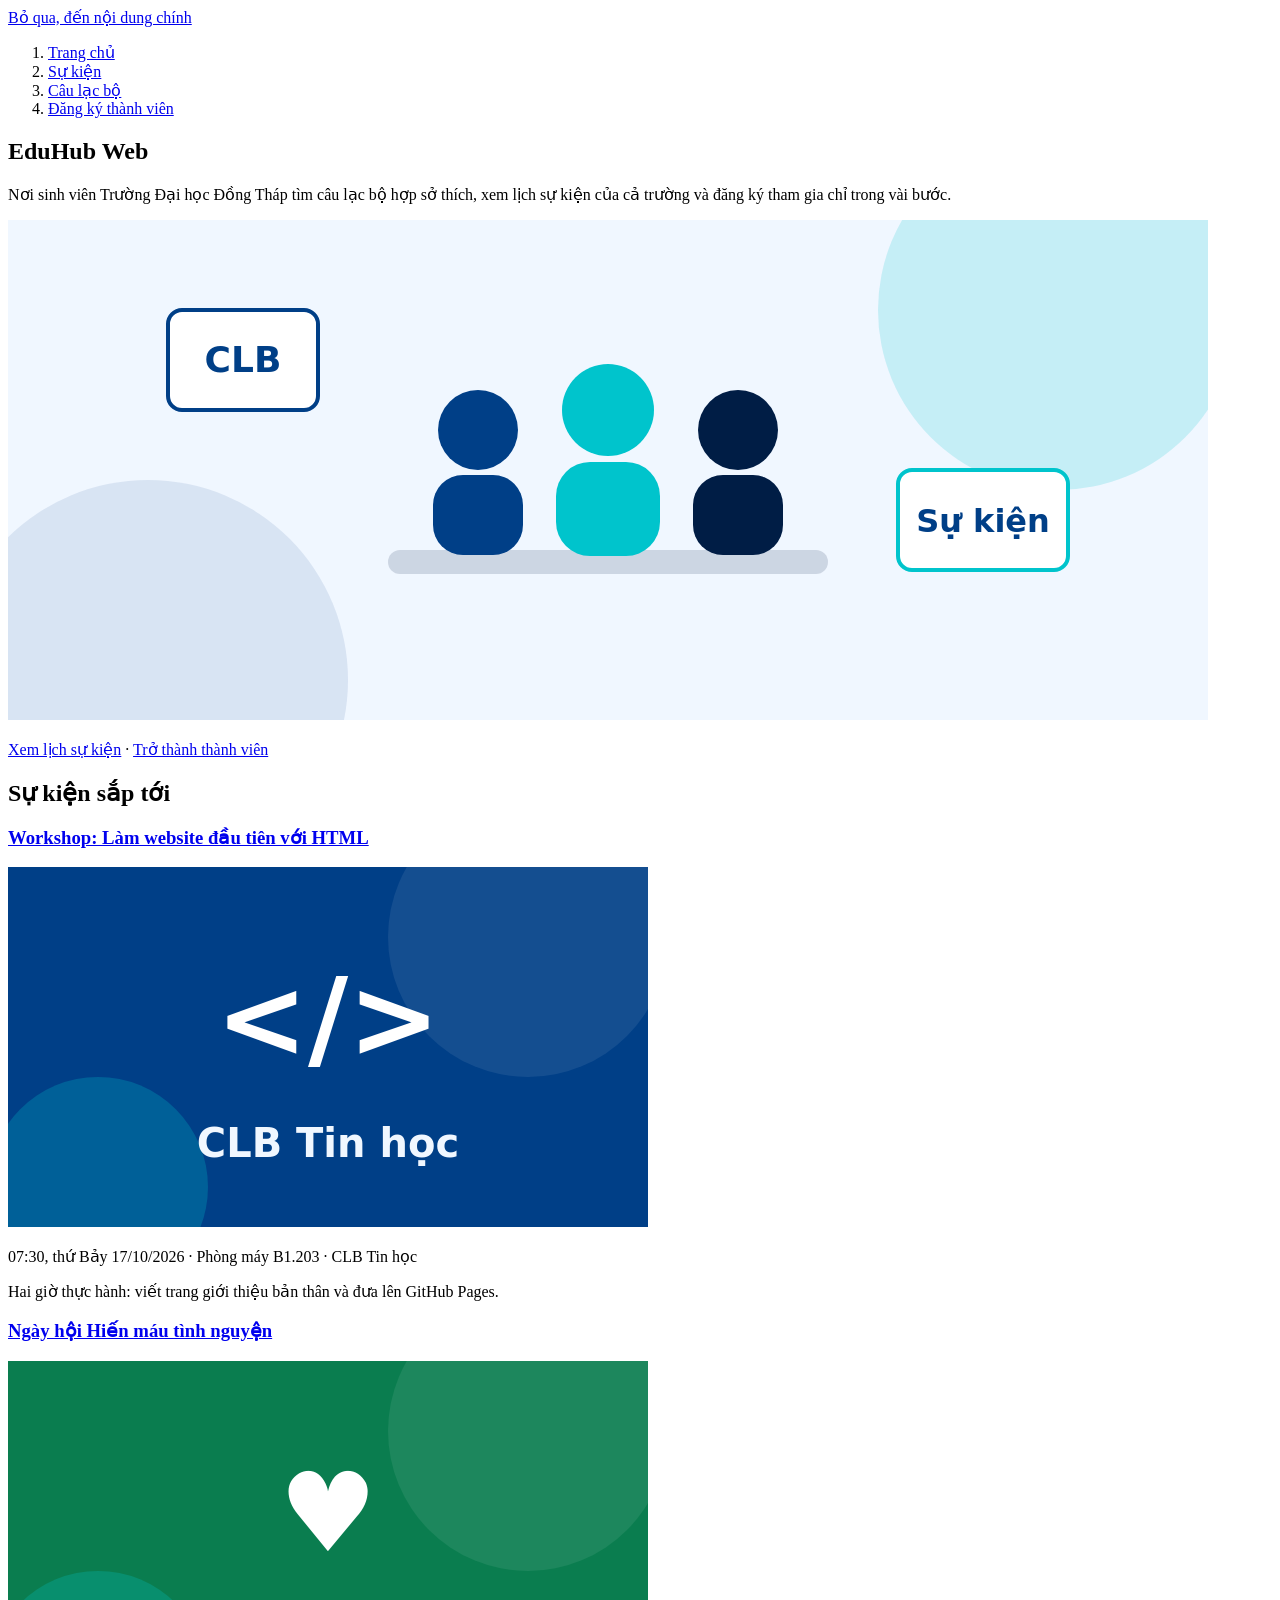
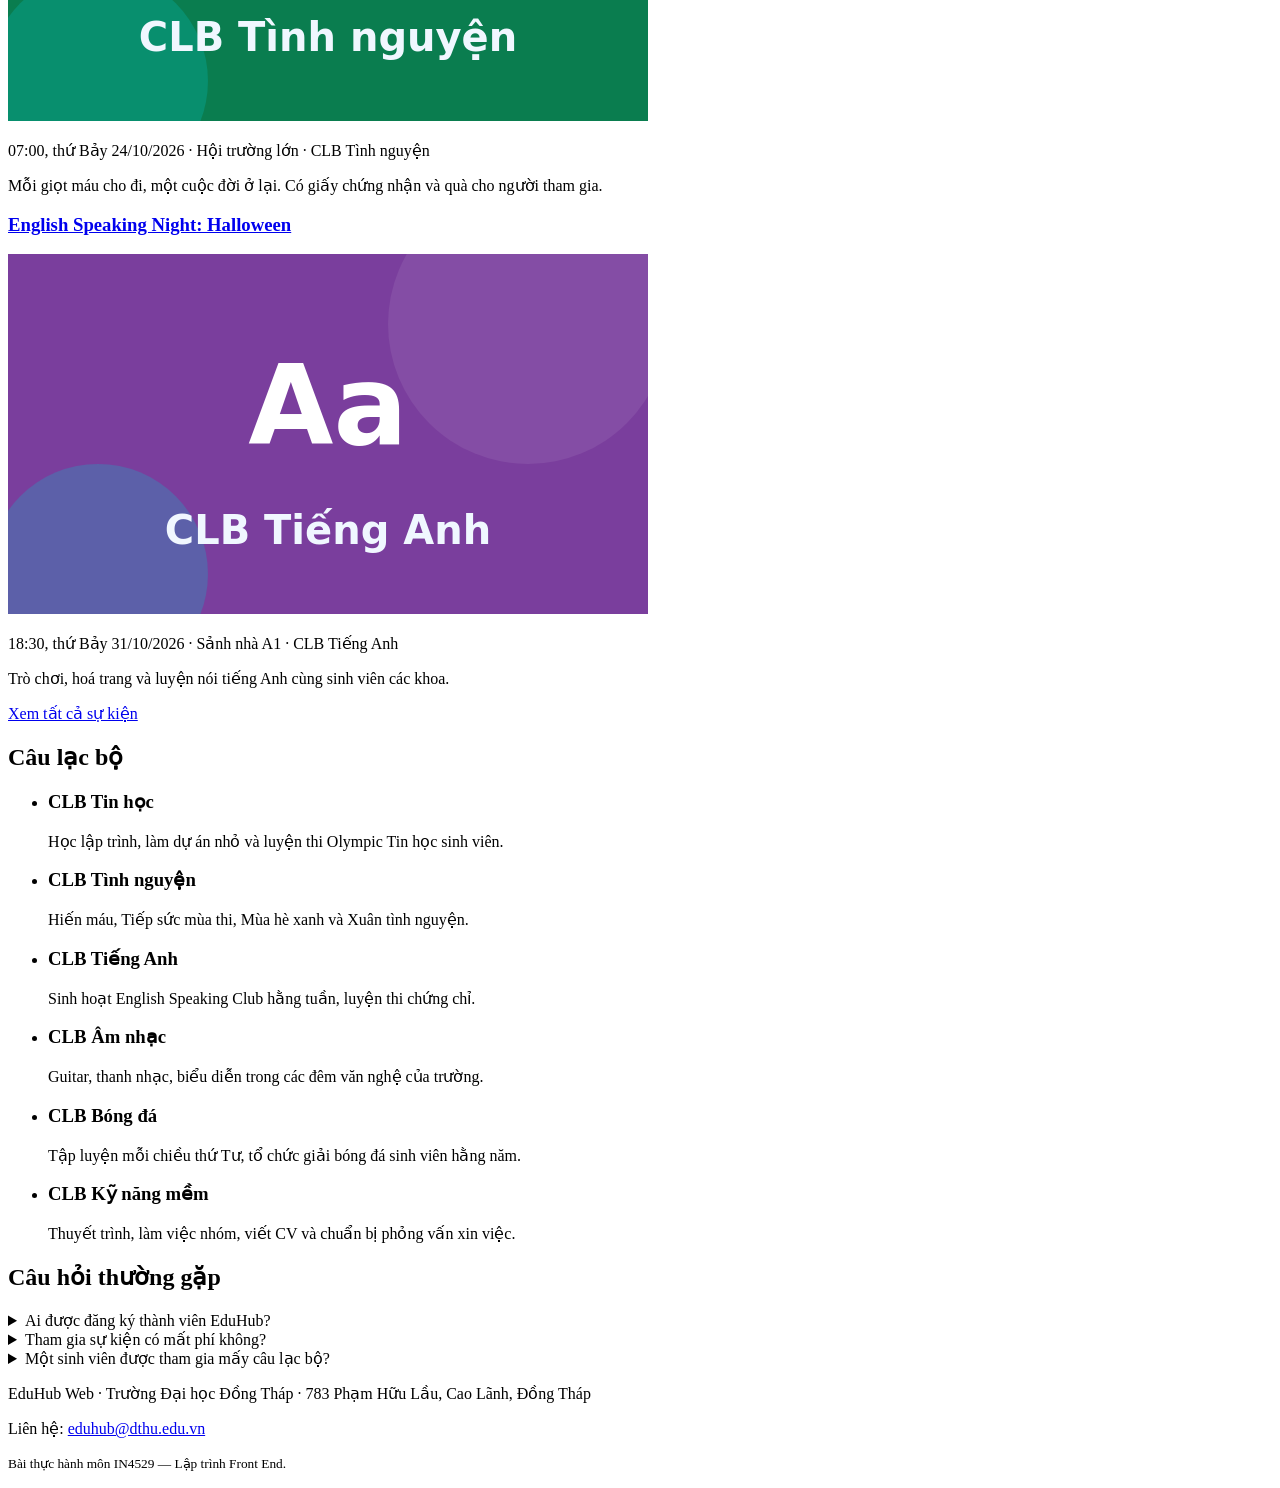
<file: EduHubWeb-Ch01-0024418327/index.html>
<!DOCTYPE html>
<html lang="vi">
  <head>
    <meta charset="utf-8">
    <meta name="viewport" content="width=device-width, initial-scale=1">
    <title>EduHub Web</title>
    <!-- TODO(ch1-T5): thêm meta description, Open Graph (og:title, og:description, og:image, og:url) và favicon assets/logo.svg -->
  </head>
  <body>
    <!-- TODO(ch1-T6) (challenge): thêm liên kết "Bỏ qua, đến nội dung chính" trỏ tới id của <main> -->

    <!-- TODO(ch1-T1): header gồm logo (assets/logo.svg) và <nav> 4 liên kết:
         Trang chủ, Sự kiện, Câu lạc bộ, Đăng ký thành viên -->
      <a href="#noi-dung">Bỏ qua, đến nội dung chính</a>

    <header>

      <nav aria-label="Điều hướng chính">
        <ol>
          <li><a href="index.html" aria-current="page">Trang chủ</a></li>
          <li><a href="events.html">Sự kiện</a></li>
          <li><a href="index.html#cau-lac-bo">Câu lạc bộ</a></li>
          <li><a href="register.html">Đăng ký thành viên</a></li>
        </ol>
      </nav>
    </header>

    <main id="noi-dung">
      <!-- TODO(ch1-T1): section "Sự kiện sắp tới" với 3 <article> (lấy chữ ở content/noi-dung-mau.md) -->
      <!-- TODO(ch1-T1): section "Câu lạc bộ" liệt kê 6 CLB -->
      <!-- TODO(ch1-T1): section "Câu hỏi thường gặp" dùng ít nhất 3 <details>/<summary> -->
      <section aria-labelledby="tieu-de-chinh">
        <h1 id="tieu-de-chinh">EduHub Web</h1>
        <p>
          Nơi sinh viên Trường Đại học Đồng Tháp tìm câu lạc bộ hợp sở thích,
          xem lịch sự kiện của cả trường và đăng ký tham gia chỉ trong vài bước.
        </p>
        <img src="assets/hero.svg" alt="Minh hoạ ba sinh viên đứng cạnh bảng CLB và bảng Sự kiện" width="1200" height="500">
        <p>
          <a href="events.html">Xem lịch sự kiện</a> ·
          <a href="register.html">Trở thành thành viên</a>
        </p>
      </section>

      <section aria-labelledby="su-kien-sap-toi">
        <h2 id="su-kien-sap-toi">Sự kiện sắp tới</h2>

        <article>
          <h3><a href="event-detail.html">Workshop: Làm website đầu tiên với HTML</a></h3>
          <img src="assets/club-tin-hoc.svg" alt="Biểu tượng CLB Tin học" width="640" height="360" loading="lazy">
          <p>
            <time datetime="2026-10-17T07:30+07:00">07:30, thứ Bảy 17/10/2026</time> ·
            Phòng máy B1.203 · CLB Tin học
          </p>
          <p>Hai giờ thực hành: viết trang giới thiệu bản thân và đưa lên GitHub Pages.</p>
        </article>

        <article>
          <h3><a href="events.html">Ngày hội Hiến máu tình nguyện</a></h3>
          <img src="assets/club-tinh-nguyen.svg" alt="Biểu tượng CLB Tình nguyện" width="640" height="360" loading="lazy">
          <p>
            <time datetime="2026-10-24T07:00+07:00">07:00, thứ Bảy 24/10/2026</time> ·
            Hội trường lớn · CLB Tình nguyện
          </p>
          <p>Mỗi giọt máu cho đi, một cuộc đời ở lại. Có giấy chứng nhận và quà cho người tham gia.</p>
        </article>

        <article>
          <h3><a href="events.html">English Speaking Night: Halloween</a></h3>
          <img src="assets/club-tieng-anh.svg" alt="Biểu tượng CLB Tiếng Anh" width="640" height="360" loading="lazy">
          <p>
            <time datetime="2026-10-31T18:30+07:00">18:30, thứ Bảy 31/10/2026</time> ·
            Sảnh nhà A1 · CLB Tiếng Anh
          </p>
          <p>Trò chơi, hoá trang và luyện nói tiếng Anh cùng sinh viên các khoa.</p>
        </article>

        <p><a href="events.html">Xem tất cả sự kiện</a></p>
      </section>

      <section id="cau-lac-bo" aria-labelledby="tieu-de-clb">
        <h2 id="tieu-de-clb">Câu lạc bộ</h2>
        <ul>
          <li>
            <h3>CLB Tin học</h3>
            <p>Học lập trình, làm dự án nhỏ và luyện thi Olympic Tin học sinh viên.</p>
          </li>
          <li>
            <h3>CLB Tình nguyện</h3>
            <p>Hiến máu, Tiếp sức mùa thi, Mùa hè xanh và Xuân tình nguyện.</p>
          </li>
          <li>
            <h3>CLB Tiếng Anh</h3>
            <p>Sinh hoạt English Speaking Club hằng tuần, luyện thi chứng chỉ.</p>
          </li>
          <li>
            <h3>CLB Âm nhạc</h3>
            <p>Guitar, thanh nhạc, biểu diễn trong các đêm văn nghệ của trường.</p>
          </li>
          <li>
            <h3>CLB Bóng đá</h3>
            <p>Tập luyện mỗi chiều thứ Tư, tổ chức giải bóng đá sinh viên hằng năm.</p>
          </li>
          <li>
            <h3>CLB Kỹ năng mềm</h3>
            <p>Thuyết trình, làm việc nhóm, viết CV và chuẩn bị phỏng vấn xin việc.</p>
          </li>
        </ul>
      </section>

      <section aria-labelledby="hoi-dap">
        <h2 id="hoi-dap">Câu hỏi thường gặp</h2>
        <details>
          <summary>Ai được đăng ký thành viên EduHub?</summary>
          <p>Tất cả sinh viên đang học tại Trường Đại học Đồng Tháp, chỉ cần mã số sinh viên và email.</p>
        </details>
        <details>
          <summary>Tham gia sự kiện có mất phí không?</summary>
          <p>Phần lớn sự kiện miễn phí. Sự kiện có phí sẽ ghi rõ ở trang chi tiết.</p>
        </details>
        <details>
          <summary>Một sinh viên được tham gia mấy câu lạc bộ?</summary>
          <p>Không giới hạn, nhưng nên chọn tối đa hai CLB để có thời gian sinh hoạt đều đặn.</p>
        </details>
      </section>
    </main>

    <!-- TODO(ch1-T1): footer có địa chỉ trường và email liên hệ -->

    <!-- TODO(ch1-T2): tạo events.html — bảng lịch 8 sự kiện (caption, thead/tbody/tfoot, th scope, <time>) -->
    <!-- TODO(ch1-T3): tạo event-detail.html — chi tiết "Workshop: Làm website đầu tiên với HTML" -->
    <!-- TODO(ch1-T4): tạo register.html — form đăng ký thành viên, MSSV đúng 10 chữ số -->
    <!-- TODO(ch1-T5): bật GitHub Pages, ghi link vào README.md -->
      <footer>
        <p>EduHub Web · Trường Đại học Đồng Tháp · 783 Phạm Hữu Lầu, Cao Lãnh, Đồng Tháp</p>
        <p>Liên hệ: <a href="mailto:eduhub@dthu.edu.vn">eduhub@dthu.edu.vn</a></p>
        <p><small>Bài thực hành môn IN4529 — Lập trình Front End.</small></p>
      </footer>
  </body>
</html>
</file>
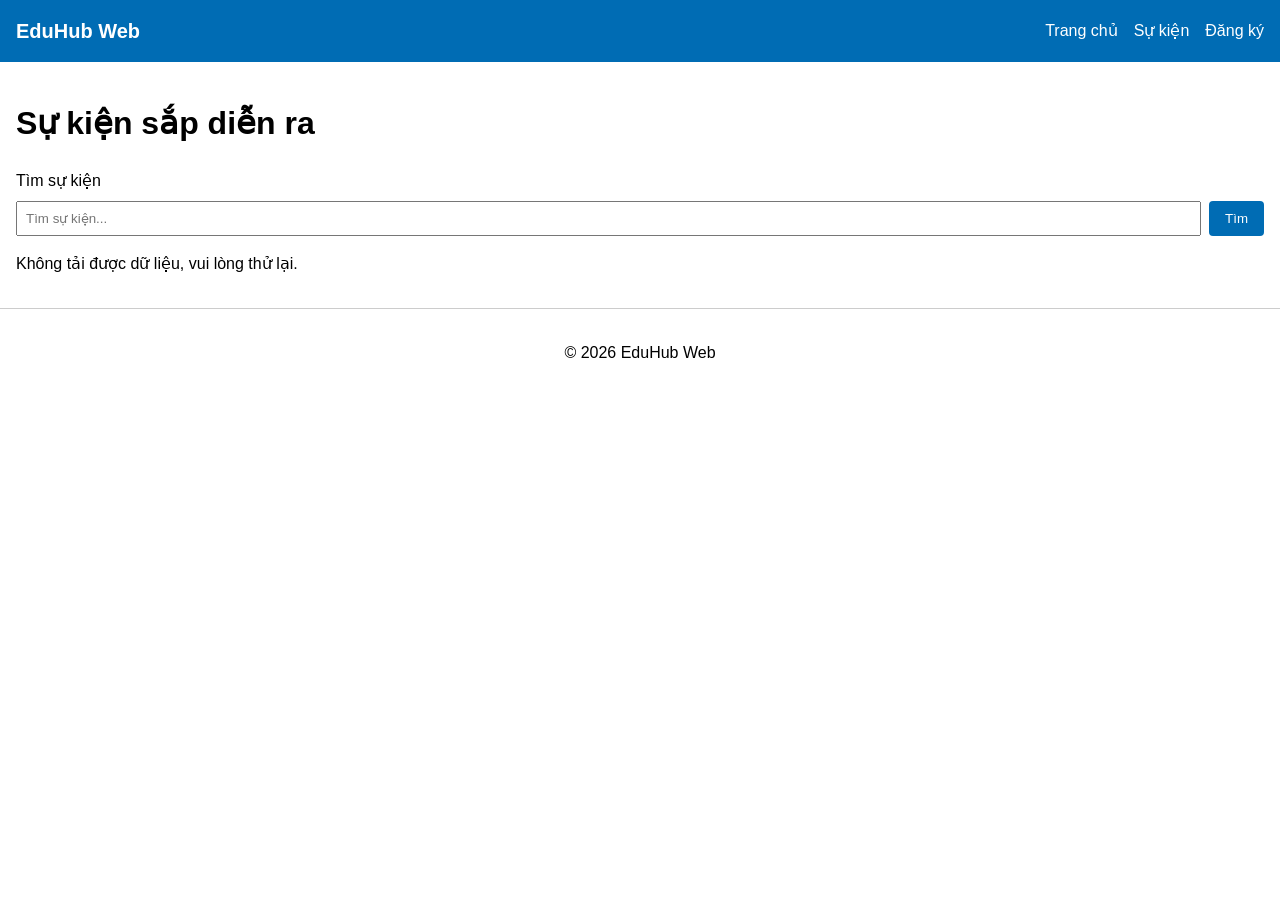
<file: practical-test-ch01-03/practical-test-ch01-03/site/index.html>
<!-- Câu 1a: viết trang danh sách sự kiện tại đây -->

<!DOCTYPE html>
<html lang="vi">
<head>
  <meta charset="UTF-8">
  <meta name="viewport" content="width=device-width, initial-scale=1.0">
  <title>Sự kiện – EduHub Web</title>
  <link rel="stylesheet" href="css/style.css">
</head>
<body>
  <header class="site-header">
    <a class="logo" href="index.html">EduHub Web</a>
    <nav>
      <ul class="menu">
        <li><a href="index.html">Trang chủ</a></li>
        <li><a href="index.html">Sự kiện</a></li>
        <li><a href="register.html">Đăng ký</a></li>
      </ul>
    </nav>
  </header>

  <main>
    <h1>Sự kiện sắp diễn ra</h1>

    <form id="search-form" class="search-form">
      <label for="keyword">Tìm sự kiện</label>
      <input type="search" id="keyword" name="keyword" placeholder="Tìm sự kiện...">
      <button type="submit">Tìm</button>
    </form>

    <p id="status"></p>

    <div id="event-list" class="event-list">
      <article class="card">
        <img src="img/anh1.png" alt="Ảnh minh hoạ sự kiện">
        <h2><a href="event-detail.html?id=22222222-2222-4222-8222-000000000001">Workshop Git &amp; GitHub cho tân sinh viên</a></h2>
        <p><time datetime="2026-09-12T08:00:00+07:00">08:00 12/09/2026</time></p>
        <p>Phòng máy A3.201</p>
        <p>Còn 12/40 chỗ</p>
      </article>

      <article class="card">
        <img src="img/event.svg" alt="Ảnh minh hoạ sự kiện">
        <h2><a href="event-detail.html?id=22222222-2222-4222-8222-000000000004">Hackathon EduHub 24 giờ</a></h2>
        <p><time datetime="2026-12-19T08:00:00+07:00">08:00 19/12/2026</time></p>
        <p>Phòng máy A3.205</p>
        <p><span class="badge">Hết chỗ</span></p>
      </article>
    </div>
  </main>

  <footer class="site-footer">
    <p>&copy; 2026 EduHub Web</p>
  </footer>

  <script src="js/app.js"></script>
</body>
</html>
</file>
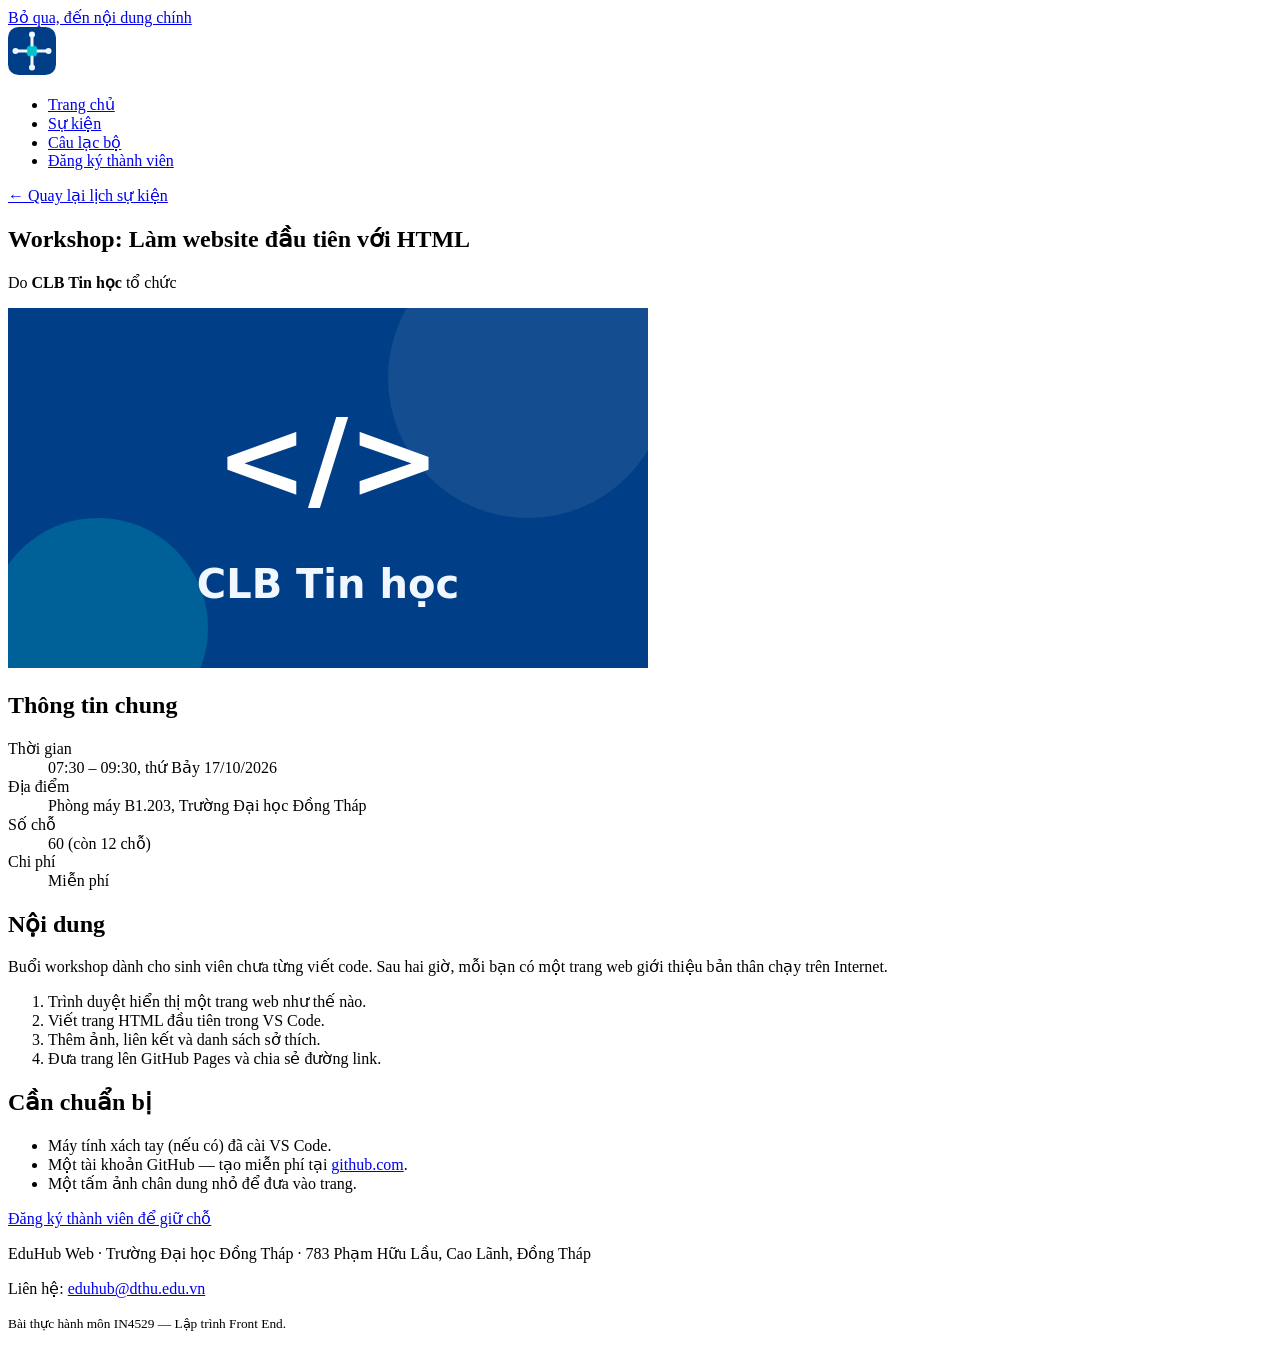
<file: EduHubWeb-Ch01-0024418327/event-detail.html>
<!DOCTYPE html>
<html lang="vi">
  <head>
    <meta charset="utf-8">
    <meta name="viewport" content="width=device-width, initial-scale=1">
    <title>Workshop: Làm website đầu tiên với HTML · EduHub Web</title>
    <meta name="description" content="Workshop 2 giờ của CLB Tin học: viết trang web giới thiệu bản thân bằng HTML và đưa lên GitHub Pages. Thứ Bảy 17/10/2026, phòng máy B1.203.">
    <!-- Open Graph: thay "ten-tai-khoan" bằng tên tài khoản GitHub sau khi bật GitHub Pages -->
    <meta property="og:type" content="website">
    <meta property="og:site_name" content="EduHub Web">
    <meta property="og:title" content="Workshop: Làm website đầu tiên với HTML · EduHub Web">
    <meta property="og:description" content="Workshop 2 giờ của CLB Tin học: viết trang web giới thiệu bản thân bằng HTML và đưa lên GitHub Pages. Thứ Bảy 17/10/2026, phòng máy B1.203.">
    <meta property="og:url" content="https://ten-tai-khoan.github.io/eduhub-web/event-detail.html">
    <meta property="og:image" content="https://ten-tai-khoan.github.io/eduhub-web/assets/og-image.png">
    <meta property="og:locale" content="vi_VN">
    <link rel="icon" href="assets/logo.svg" type="image/svg+xml">
  </head>
  <body>
    <a href="#noi-dung">Bỏ qua, đến nội dung chính</a>

    <header>
      <a href="index.html">
        <img src="assets/logo.svg" alt="EduHub — về trang chủ" width="48" height="48">
      </a>
      <nav aria-label="Điều hướng chính">
        <ul>
          <li><a href="index.html">Trang chủ</a></li>
          <li><a href="events.html">Sự kiện</a></li>
          <li><a href="index.html#cau-lac-bo">Câu lạc bộ</a></li>
          <li><a href="register.html">Đăng ký thành viên</a></li>
        </ul>
      </nav>
    </header>

    <main id="noi-dung">
      <article>
        <header>
          <p><a href="events.html">← Quay lại lịch sự kiện</a></p>
          <h1>Workshop: Làm website đầu tiên với HTML</h1>
          <p>Do <strong>CLB Tin học</strong> tổ chức</p>
        </header>

        <img src="assets/club-tin-hoc.svg" alt="Biểu tượng CLB Tin học: dấu thẻ HTML trên nền xanh" width="640" height="360">

        <section aria-labelledby="thong-tin">
          <h2 id="thong-tin">Thông tin chung</h2>
          <dl>
            <dt>Thời gian</dt>
            <dd><time datetime="2026-10-17T07:30+07:00">07:30 – 09:30, thứ Bảy 17/10/2026</time></dd>
            <dt>Địa điểm</dt>
            <dd>Phòng máy B1.203, Trường Đại học Đồng Tháp</dd>
            <dt>Số chỗ</dt>
            <dd>60 (còn 12 chỗ)</dd>
            <dt>Chi phí</dt>
            <dd>Miễn phí</dd>
          </dl>
        </section>

        <section aria-labelledby="noi-dung-workshop">
          <h2 id="noi-dung-workshop">Nội dung</h2>
          <p>
            Buổi workshop dành cho sinh viên chưa từng viết code. Sau hai giờ, mỗi bạn có
            một trang web giới thiệu bản thân chạy trên Internet.
          </p>
          <ol>
            <li>Trình duyệt hiển thị một trang web như thế nào.</li>
            <li>Viết trang HTML đầu tiên trong VS Code.</li>
            <li>Thêm ảnh, liên kết và danh sách sở thích.</li>
            <li>Đưa trang lên GitHub Pages và chia sẻ đường link.</li>
          </ol>
        </section>

        <section aria-labelledby="chuan-bi">
          <h2 id="chuan-bi">Cần chuẩn bị</h2>
          <ul>
            <li>Máy tính xách tay (nếu có) đã cài VS Code.</li>
            <li>Một tài khoản GitHub — tạo miễn phí tại <a href="https://github.com/signup">github.com</a>.</li>
            <li>Một tấm ảnh chân dung nhỏ để đưa vào trang.</li>
          </ul>
        </section>

        <footer>
          <p><a href="register.html">Đăng ký thành viên để giữ chỗ</a></p>
        </footer>
      </article>
    </main>

    <footer>
      <p>EduHub Web · Trường Đại học Đồng Tháp · 783 Phạm Hữu Lầu, Cao Lãnh, Đồng Tháp</p>
      <p>Liên hệ: <a href="mailto:eduhub@dthu.edu.vn">eduhub@dthu.edu.vn</a></p>
      <p><small>Bài thực hành môn IN4529 — Lập trình Front End.</small></p>
    </footer>
  </body>
</html>
</file>
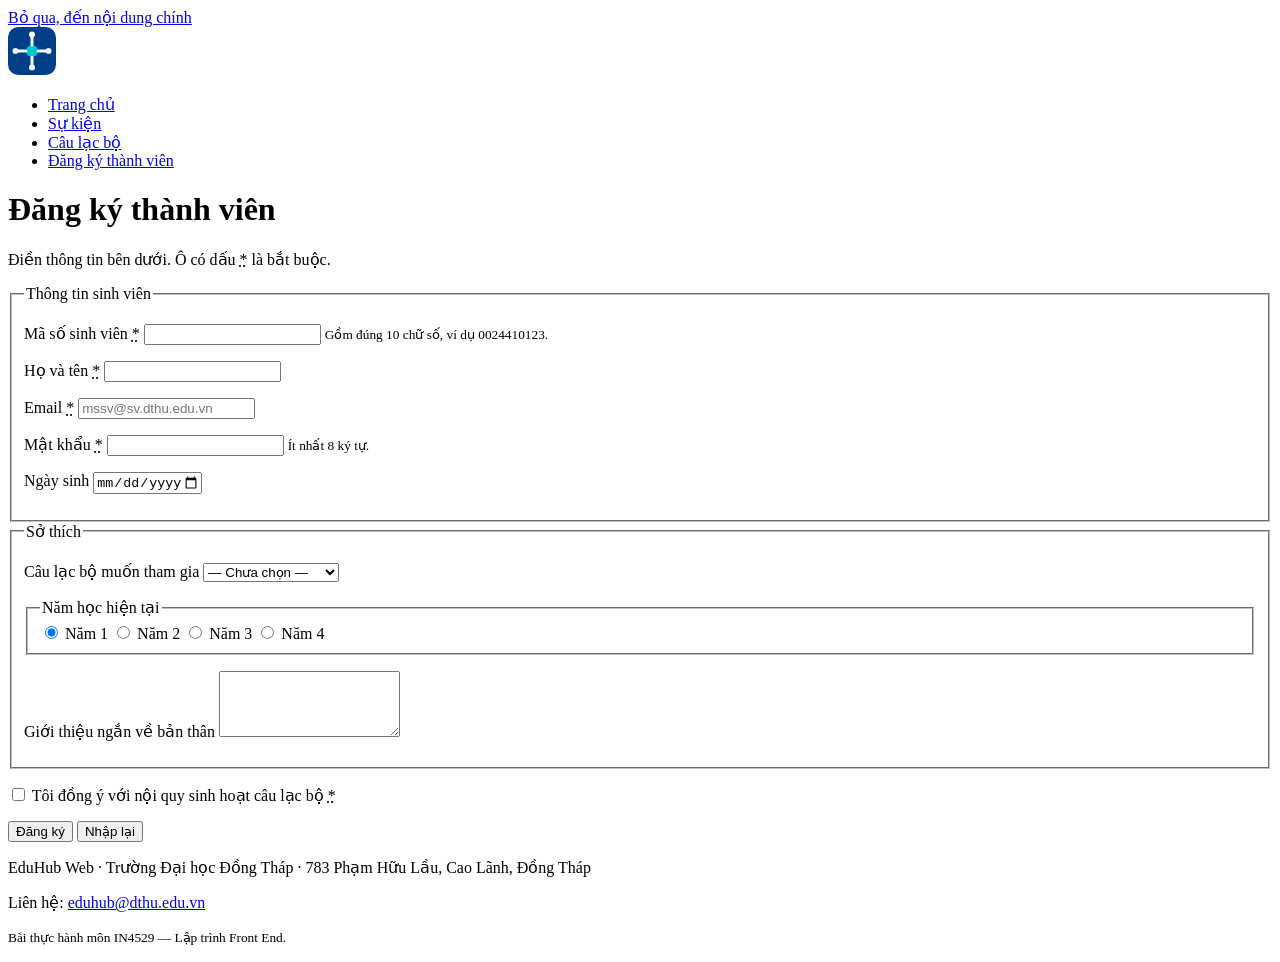
<file: EduHubWeb-Ch01-0024418327/register.html>
<!DOCTYPE html>
<html lang="vi">
  <head>
    <meta charset="utf-8">
    <meta name="viewport" content="width=device-width, initial-scale=1">
    <title>Đăng ký thành viên · EduHub Web</title>
    <meta name="description" content="Đăng ký tài khoản thành viên EduHub Web dành cho sinh viên Trường Đại học Đồng Tháp.">
    <!-- Open Graph: thay "ten-tai-khoan" bằng tên tài khoản GitHub sau khi bật GitHub Pages -->
    <meta property="og:type" content="website">
    <meta property="og:site_name" content="EduHub Web">
    <meta property="og:title" content="Đăng ký thành viên · EduHub Web">
    <meta property="og:description" content="Đăng ký tài khoản thành viên EduHub Web dành cho sinh viên Trường Đại học Đồng Tháp.">
    <meta property="og:url" content="https://ten-tai-khoan.github.io/eduhub-web/register.html">
    <meta property="og:image" content="https://ten-tai-khoan.github.io/eduhub-web/assets/og-image.png">
    <meta property="og:locale" content="vi_VN">
    <link rel="icon" href="assets/logo.svg" type="image/svg+xml">
  </head>
  <body>
    <a href="#noi-dung">Bỏ qua, đến nội dung chính</a>

    <header>
      <a href="index.html">
        <img src="assets/logo.svg" alt="EduHub — về trang chủ" width="48" height="48">
      </a>
      <nav aria-label="Điều hướng chính">
        <ul>
          <li><a href="index.html">Trang chủ</a></li>
          <li><a href="events.html">Sự kiện</a></li>
          <li><a href="index.html#cau-lac-bo">Câu lạc bộ</a></li>
          <li><a href="register.html" aria-current="page">Đăng ký thành viên</a></li>
        </ul>
      </nav>
    </header>

    <main id="noi-dung">
      <h1>Đăng ký thành viên</h1>
      <p>Điền thông tin bên dưới. Ô có dấu <abbr title="bắt buộc">*</abbr> là bắt buộc.</p>

      <!-- Ch01 chưa có server: form gửi bằng GET để thấy dữ liệu trên thanh địa chỉ. Ch03 sẽ gửi tới API. -->
      <form action="register.html" method="get">
        <fieldset>
          <legend>Thông tin sinh viên</legend>

          <p>
            <label for="student-id">Mã số sinh viên <abbr title="bắt buộc">*</abbr></label>
            <input id="student-id" name="studentId" type="text" inputmode="numeric"
                   required pattern="[0-9]{10}" maxlength="10"
                   aria-describedby="student-id-hint" autocomplete="off">
            <small id="student-id-hint">Gồm đúng 10 chữ số, ví dụ 0024410123.</small>
          </p>

          <p>
            <label for="full-name">Họ và tên <abbr title="bắt buộc">*</abbr></label>
            <input id="full-name" name="name" type="text" required minlength="2" maxlength="100" autocomplete="name">
          </p>

          <p>
            <label for="email">Email <abbr title="bắt buộc">*</abbr></label>
            <input id="email" name="email" type="email" required autocomplete="email"
                   placeholder="mssv@sv.dthu.edu.vn">
          </p>

          <p>
            <label for="password">Mật khẩu <abbr title="bắt buộc">*</abbr></label>
            <input id="password" name="password" type="password" required minlength="8"
                   autocomplete="new-password" aria-describedby="password-hint">
            <small id="password-hint">Ít nhất 8 ký tự.</small>
          </p>

          <p>
            <label for="birth-date">Ngày sinh</label>
            <input id="birth-date" name="birthDate" type="date" min="1980-01-01" max="2010-12-31">
          </p>
        </fieldset>

        <fieldset>
          <legend>Sở thích</legend>

          <p>
            <label for="club">Câu lạc bộ muốn tham gia</label>
            <select id="club" name="club">
              <option value="">— Chưa chọn —</option>
              <option value="Tin học">CLB Tin học</option>
              <option value="Tình nguyện">CLB Tình nguyện</option>
              <option value="Tiếng Anh">CLB Tiếng Anh</option>
              <option value="Âm nhạc">CLB Âm nhạc</option>
              <option value="Bóng đá">CLB Bóng đá</option>
              <option value="Kỹ năng mềm">CLB Kỹ năng mềm</option>
            </select>
          </p>

          <fieldset>
            <legend>Năm học hiện tại</legend>
            <input id="year-1" name="year" type="radio" value="1" checked>
            <label for="year-1">Năm 1</label>
            <input id="year-2" name="year" type="radio" value="2">
            <label for="year-2">Năm 2</label>
            <input id="year-3" name="year" type="radio" value="3">
            <label for="year-3">Năm 3</label>
            <input id="year-4" name="year" type="radio" value="4">
            <label for="year-4">Năm 4</label>
          </fieldset>

          <p>
            <label for="intro">Giới thiệu ngắn về bản thân</label>
            <textarea id="intro" name="intro" rows="4" maxlength="500"></textarea>
          </p>
        </fieldset>

        <p>
          <input id="agree" name="agree" type="checkbox" required>
          <label for="agree">Tôi đồng ý với nội quy sinh hoạt câu lạc bộ <abbr title="bắt buộc">*</abbr></label>
        </p>

        <p>
          <button type="submit">Đăng ký</button>
          <button type="reset">Nhập lại</button>
        </p>
      </form>
    </main>

    <footer>
      <p>EduHub Web · Trường Đại học Đồng Tháp · 783 Phạm Hữu Lầu, Cao Lãnh, Đồng Tháp</p>
      <p>Liên hệ: <a href="mailto:eduhub@dthu.edu.vn">eduhub@dthu.edu.vn</a></p>
      <p><small>Bài thực hành môn IN4529 — Lập trình Front End.</small></p>
    </footer>
  </body>
</html>
</file>
<file: practical-test-ch01-03/practical-test-ch01-03/site/css/style.css>
:root {
  --color-primary: #006CB4;
  --color-danger: #E40C24;
  --space: 16px;
}

*, *::before, *::after {
  box-sizing: border-box;
}

body {
  margin: 0;
  font-family: Arial, sans-serif;
  line-height: 1.5;
}

.site-header {
  display: flex;
  justify-content: space-between;
  align-items: center;
  padding: var(--space);
  background-color: var(--color-primary);
}
.logo { color: #fff; font-size: 1.25rem; font-weight: bold; text-decoration: none; }
.menu { display: flex; gap: var(--space); margin: 0; padding: 0; list-style: none; }
.menu a { color: #fff; text-decoration: none; }

main { padding: var(--space); }
.search-form { display: flex; flex-wrap: wrap; gap: 8px; margin-bottom: var(--space); }
.search-form label { flex-basis: 100%; }
.search-form input { flex: 1; padding: 8px; }
.search-form button {
  padding: 8px var(--space);
  color: #fff;
  background-color: var(--color-primary);
  border: none;
  border-radius: 4px;
}

.event-list {
  display: grid;
  grid-template-columns: 1fr;
  gap: var(--space);
}
@media (min-width: 768px)  { .event-list { grid-template-columns: repeat(2, 1fr); } }
@media (min-width: 1200px) { .event-list { grid-template-columns: repeat(3, 1fr); } }

.card { padding: var(--space); border: 1px solid #ccc; border-radius: 8px; }
.card img { display: block; max-width: 100%; height: auto; }
.card h2 { margin: var(--space) 0 8px; font-size: 1.1rem; }
.card p { margin: 4px 0; }
.badge {
  display: inline-block;
  padding: 2px 8px;
  color: #fff;
  background-color: var(--color-danger);
  border-radius: 4px;
  font-weight: bold;
}
.site-footer { padding: var(--space); text-align: center; border-top: 1px solid #ccc; }
</file>
